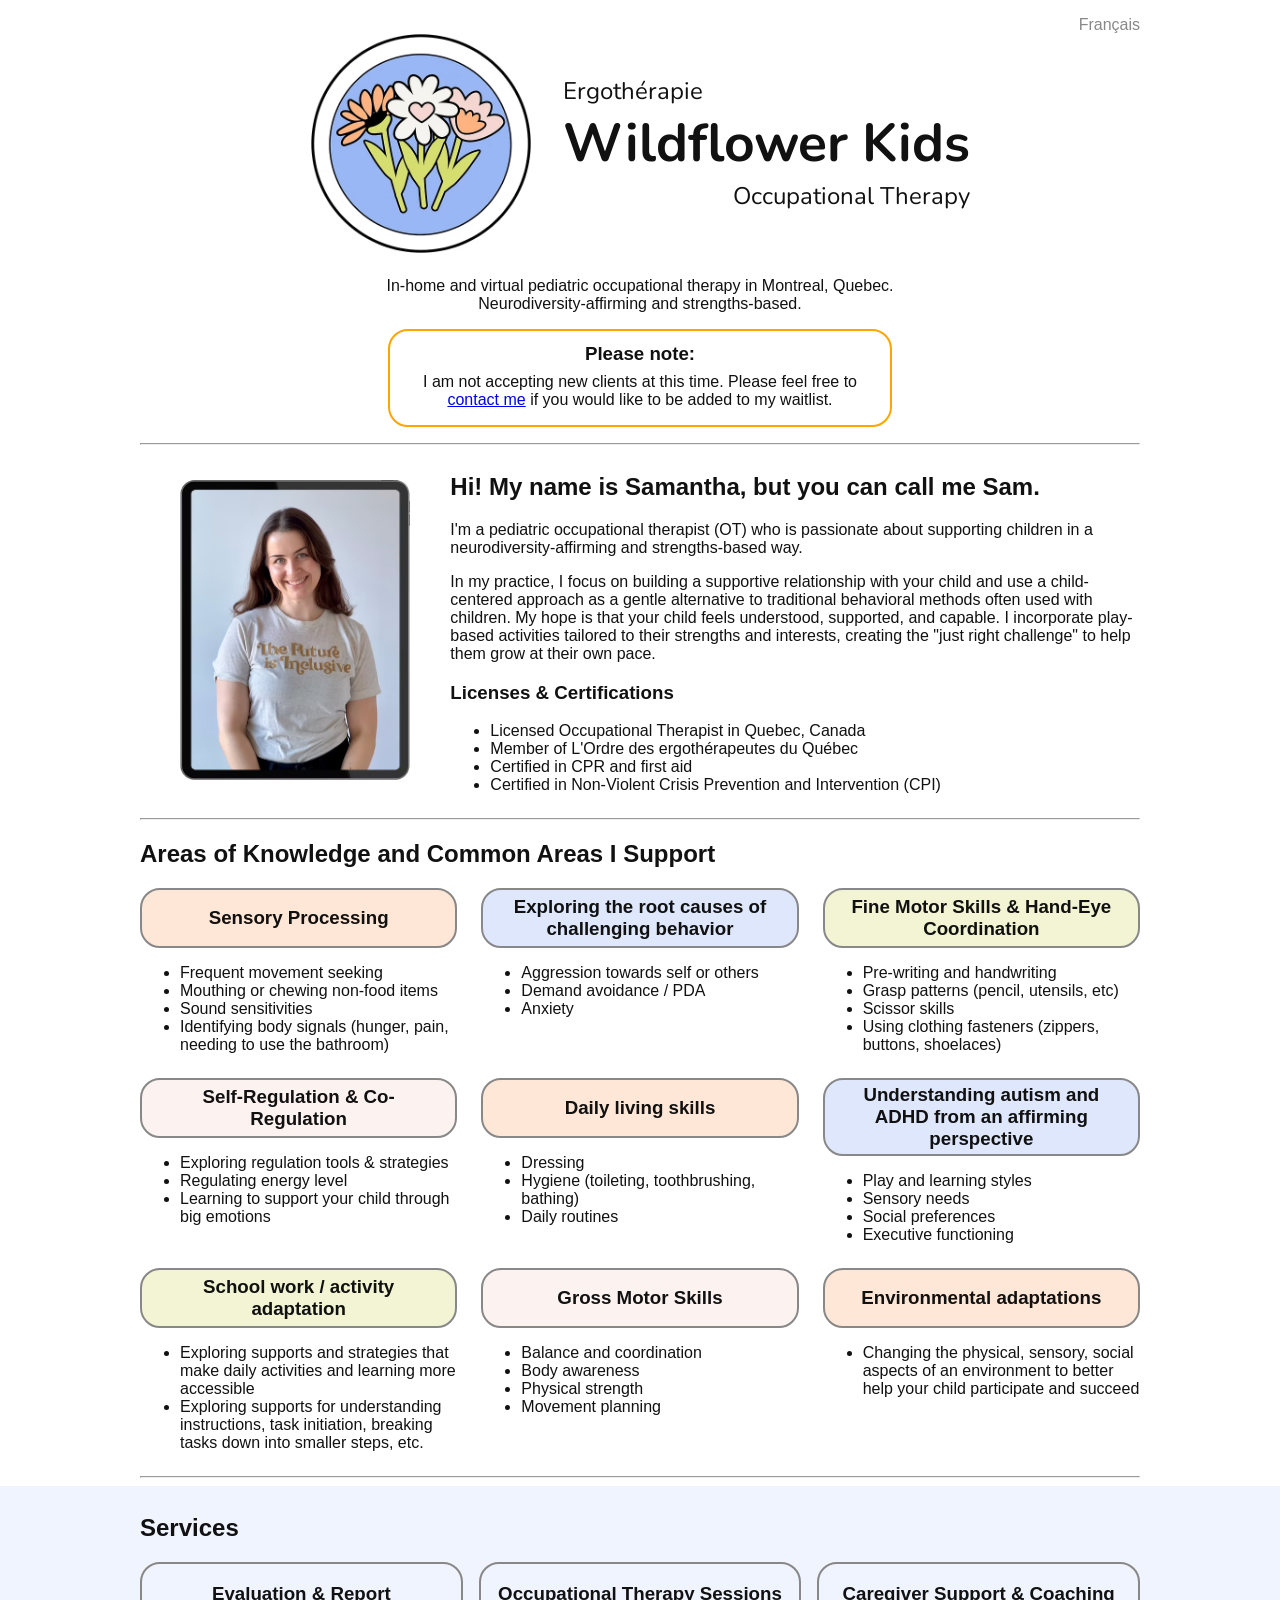
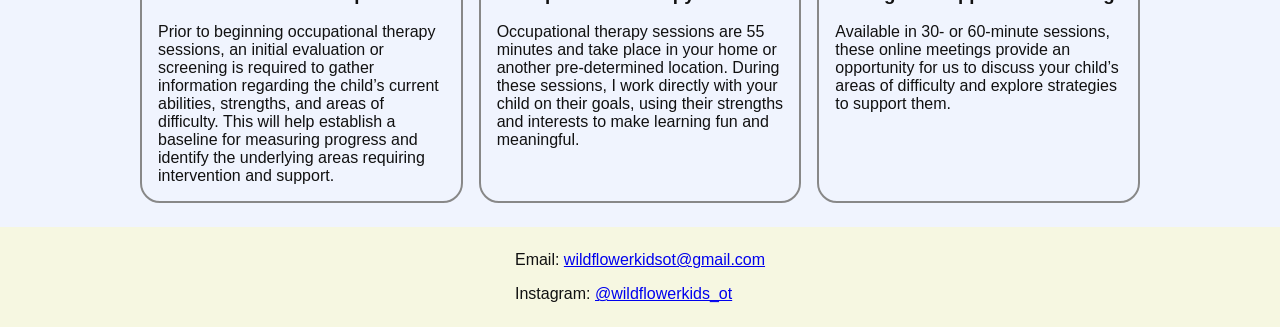
<file: index.html>
<!DOCTYPE html>
<html lang="en">
<head>
  <meta charset="utf-8">
  <link rel="stylesheet" href="./style.css" />
  <link href="https://fonts.googleapis.com/css2?family=Nunito:wght@400;700&display=swap" rel="stylesheet">
  <meta name="viewport" content="width=device-width, initial-scale=1, viewport-fit=cover">
</head>
<body>
  <div class="container">
    <header>
      <nav id="languageSwitcher">
        <a href="/fr/">Français</a>
      </nav>
      
      <div id="brand">
        <img src="./logo.png" />
        <div>
          <p class="brandEyebrow">Ergothérapie</p>
          <h1>Wildflower&nbsp;Kids</h1>
          <p class="brandSubtitle">Occupational Therapy</p>
        </div>
      </div>

      <div id="brief">
        <p>
          In-home and virtual pediatric occupational therapy in Montreal, Quebec.<br />
          Neurodiversity-affirming and strengths-based.
        </p>
      </div>

      <div id="warning">
        <h3>Please note:</h3>
        <p>
          I am not accepting new clients at this time. Please feel free to <a href="mailto:wildflowerkidsot@gmail.com">contact me</a> if you would like to be added to my waitlist.
        </p>
      </div>
    </header>

    <hr />

    <section id="profile">
      <figure>
        <img src="./headshot.avif" alt="Portrait of Samantha" />
      </figure>
      <div>
        <h2>Hi! My name is Samantha, but you can call me Sam.</h2>
        <p>
          I'm a pediatric occupational therapist (OT) who is passionate about supporting children in a neurodiversity-affirming and strengths-based way.
        </p>
        <p>
          In my practice, I focus on building a supportive relationship with your child and use a child-centered approach as a gentle alternative to traditional behavioral methods often used with children. My hope is that your child feels understood, supported, and capable. I incorporate play-based activities tailored to their strengths and interests, creating the "just right challenge" to help them grow at their own pace.
        </p>
        <section>
          <h3>Licenses &amp; Certifications</h3>
          <ul>
            <li>Licensed Occupational Therapist in Quebec, Canada</li>
            <li>Member of L'Ordre des ergothérapeutes du Québec</li>
            <li>Certified in CPR and first aid</li>
            <li>Certified in Non-Violent Crisis Prevention and Intervention (CPI)</li>
          </ul>
        </section>
      </div>
    </section>


    <hr />

    <section id="areasOfKnowledge">
      <h2>Areas of Knowledge and Common Areas I Support</h2>

      <div>
        <section>
          <h3 class="card--orange">Sensory Processing</h3>
          <ul>
            <li>Frequent movement seeking</li>
            <li>Mouthing or chewing non-food items</li>
            <li>Sound sensitivities</li>
            <li>Identifying body signals (hunger, pain, needing to use the bathroom)</li>
          </ul>
        </section>

        <section>
          <h3 class="card--blue">Exploring the root causes of challenging behavior</h3>
          <ul>
            <li>Aggression towards self or others</li>
            <li>Demand avoidance / PDA</li>
            <li>Anxiety</li>
          </ul>
        </section>

        <section>
          <h3 class="card--green">Fine Motor Skills &amp; Hand-Eye Coordination</h3>
          <ul>
            <li>Pre-writing and handwriting</li>
            <li>Grasp patterns (pencil, utensils, etc)</li>
            <li>Scissor skills</li>
            <li>Using clothing fasteners (zippers, buttons, shoelaces)</li>
          </ul>
        </section>

        <section>
          <h3 class="card--pink">Self-Regulation &amp; Co-Regulation</h3>
          <ul>
            <li>Exploring regulation tools &amp; strategies</li>
            <li>Regulating energy level</li>
            <li>Learning to support your child through big emotions</li>
          </ul>
        </section>

        <section>
          <h3 class="card--orange">Daily living skills</h3>
          <ul>
            <li>Dressing</li>
            <li>Hygiene (toileting, toothbrushing, bathing)</li>
            <li>Daily routines</li>
          </ul>
        </section>

        <section>
          <h3 class="card--blue">Understanding autism and ADHD from an affirming perspective</h3>
          <ul>
            <li>Play and learning styles</li>
            <li>Sensory needs</li>
            <li>Social preferences</li>
            <li>Executive functioning</li>
          </ul>
        </section>

        <section>
          <h3 class="card--green">School work / activity adaptation</h3>
          <ul>
            <li>Exploring supports and strategies that make daily activities and learning more accessible</li>
            <li>Exploring supports for understanding instructions, task initiation, breaking tasks down into smaller steps, etc.</li>
          </ul>
        </section>

        <section>
          <h3 class="card--pink">Gross Motor Skills</h3>
          <ul>
            <li>Balance and coordination</li>
            <li>Body awareness</li>
            <li>Physical strength</li>
            <li>Movement planning</li>
          </ul>
        </section>

        <section>
          <h3 class="card--orange">Environmental adaptations</h3>
          <ul>
            <li>Changing the physical, sensory, social aspects of an environment to better help your child participate and succeed</li>
          </ul>
        </section>
      </div>
    </section>

    <hr />

  </div>

  <section id="services">
    <div class="container">
      <h2>Services</h2>
      <ul>
        <li>
          <h3>Evaluation &amp; Report</h3>
          <p>
            Prior to beginning occupational therapy sessions, an initial evaluation or screening is required to gather information regarding the child’s current abilities, strengths, and areas of difficulty. This will help establish a baseline for measuring progress and identify the underlying areas requiring intervention and support.
          </p>
        </li>

        <li>
          <h3>Occupational Therapy Sessions</h3>
          <p>
            Occupational therapy sessions are 55 minutes and take place in your home or another pre-determined location. During these sessions, I work directly with your child on their goals, using their strengths and interests to make learning fun and meaningful.
          </p>
        </li>

        <li>
          <h3>Caregiver Support &amp; Coaching</h3>
          <p>
            Available in 30- or 60-minute sessions, these online meetings provide an opportunity for us to discuss your child’s areas of difficulty and explore strategies to support them.
          </p>
        </li>
      </ul>
    </div>
  </section>

  <footer>
    <div>
      <p>Email: <a href="mailto:wildflowerkidsot@gmail.com">wildflowerkidsot@gmail.com</a></p>
      <p>Instagram: <a href="https://www.instagram.com/wildflowerkids_ot">@wildflowerkids_ot</a></p>
    </div>
  </footer>
</body>
</html>
</file>
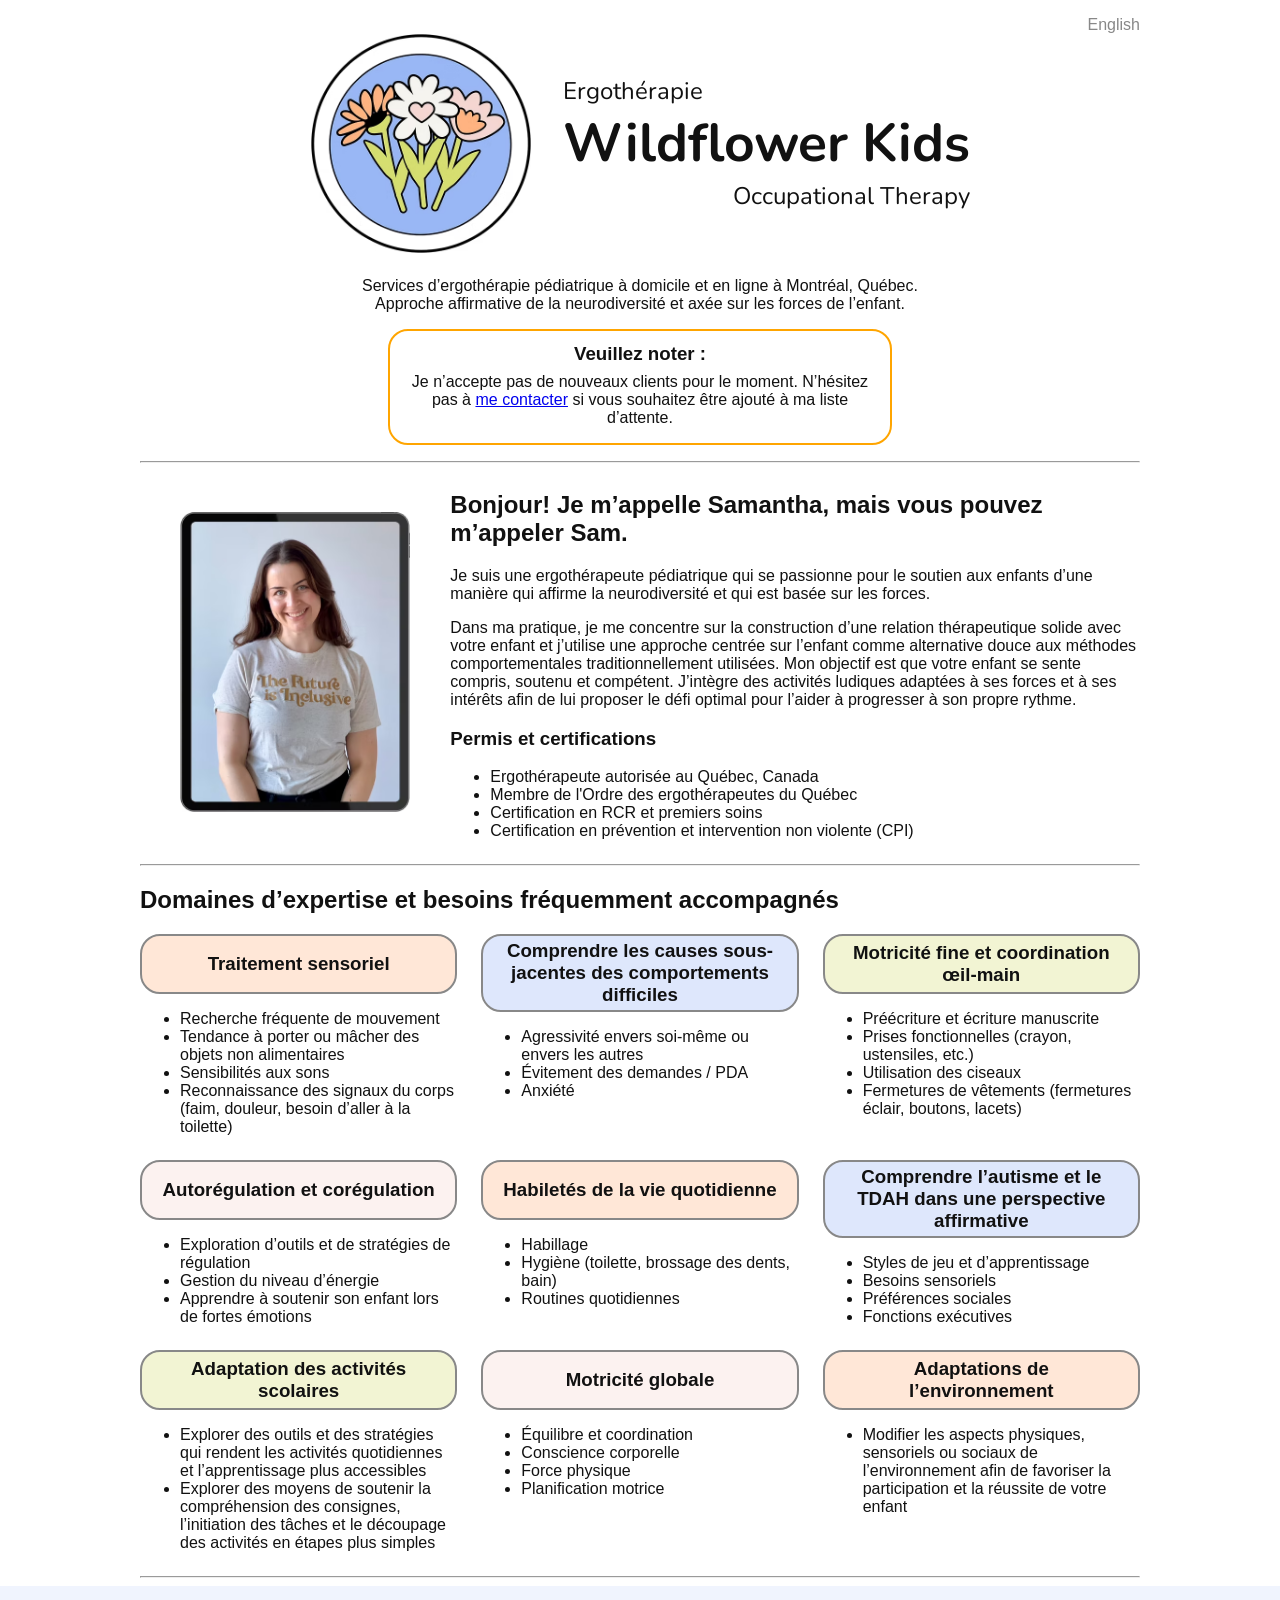
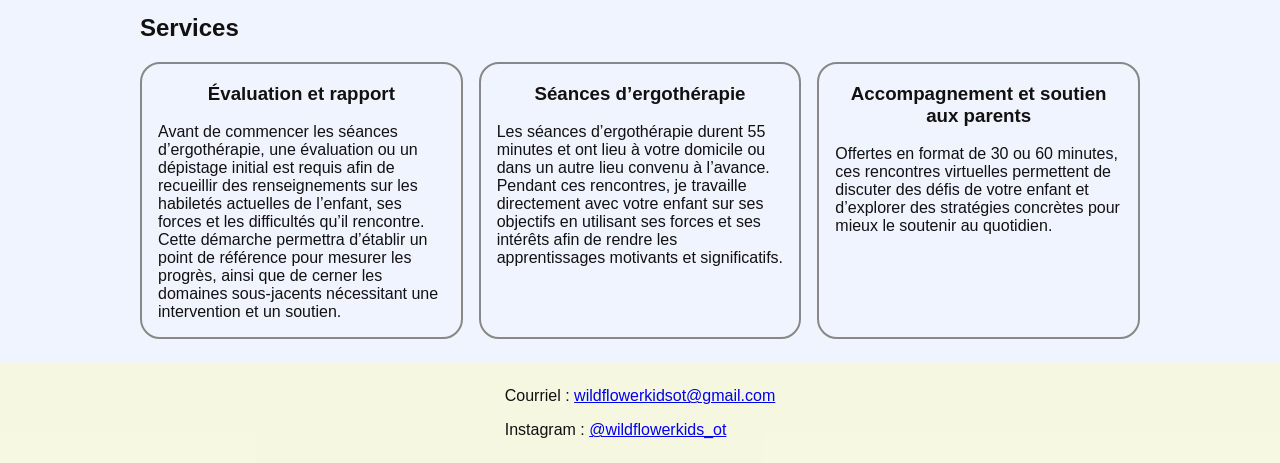
<file: fr/index.html>
<!DOCTYPE html>
<html lang="fr">
<head>
  <meta charset="utf-8">
  <link rel="stylesheet" href="../style.css" />
  <link href="https://fonts.googleapis.com/css2?family=Nunito:wght@400;700&display=swap" rel="stylesheet">
  <meta name="viewport" content="width=device-width, initial-scale=1, viewport-fit=cover">
</head>
<body>
  <div class="container">
    <header>
      <nav id="languageSwitcher">
        <a href="/">English</a>
      </nav>

      <div id="brand">
        <img src="../logo.png" />
        <div>
          <p class="brandEyebrow">Ergothérapie</p>
          <h1>Wildflower&nbsp;Kids</h1>
          <p class="brandSubtitle">Occupational Therapy</p>
        </div>
      </div>

      <div id="brief">
        <p>
          Services d’ergothérapie pédiatrique à domicile et en ligne à Montréal, Québec.<br />
          Approche affirmative de la neurodiversité et axée sur les forces de l’enfant.
        </p>
      </div>

      <div id="warning">
        <h3>Veuillez noter :</h3>
        <p>
          Je n’accepte pas de nouveaux clients pour le moment. N’hésitez pas à <a href="mailto:wildflowerkidsot@gmail.com">me contacter</a> si vous souhaitez être ajouté à ma liste d’attente.
        </p>
      </div>
    </header>

    <hr />

    <section id="profile">
      <figure>
        <img src="../headshot.avif" alt="Portrait de Samantha" />
      </figure>
      <div>
        <h2>Bonjour! Je m’appelle Samantha, mais vous pouvez m’appeler Sam.</h2>
        <p>
          Je suis une ergothérapeute pédiatrique qui se passionne pour le soutien aux enfants d’une manière qui affirme la neurodiversité et qui est basée sur les forces.
        </p>
        <p>
          Dans ma pratique, je me concentre sur la construction d’une relation thérapeutique solide avec votre enfant et j’utilise une approche centrée sur l’enfant comme alternative douce aux méthodes comportementales traditionnellement utilisées. Mon objectif est que votre enfant se sente compris, soutenu et compétent. J’intègre des activités ludiques adaptées à ses forces et à ses intérêts afin de lui proposer le défi optimal pour l’aider à progresser à son propre rythme.
        </p>
        <section>
          <h3>Permis et certifications</h3>
          <ul>
            <li>Ergothérapeute autorisée au Québec, Canada</li>
            <li>Membre de l'Ordre des ergothérapeutes du Québec</li>
            <li>Certification en RCR et premiers soins</li>
            <li>Certification en prévention et intervention non violente (CPI)</li>
          </ul>
        </section>
      </div>
    </section>


    <hr />

    <section id="areasOfKnowledge">
      <h2>Domaines d’expertise et besoins fréquemment accompagnés</h2>

      <div>
        <section>
          <h3 class="card--orange">Traitement sensoriel</h3>
          <ul>
            <li>Recherche fréquente de mouvement</li>
            <li>Tendance à porter ou mâcher des objets non alimentaires</li>
            <li>Sensibilités aux sons</li>
            <li>Reconnaissance des signaux du corps (faim, douleur, besoin d’aller à la toilette)</li>
          </ul>
        </section>

        <section>
          <h3 class="card--blue">Comprendre les causes sous-jacentes des comportements difficiles</h3>
          <ul>
            <li>Agressivité envers soi-même ou envers les autres</li>
            <li>Évitement des demandes / PDA</li>
            <li>Anxiété</li>
          </ul>
        </section>

        <section>
          <h3 class="card--green">Motricité fine et coordination œil-main</h3>
          <ul>
            <li>Préécriture et écriture manuscrite</li>
            <li>Prises fonctionnelles (crayon, ustensiles, etc.)</li>
            <li>Utilisation des ciseaux</li>
            <li>Fermetures de vêtements (fermetures éclair, boutons, lacets)</li>
          </ul>
        </section>

        <section>
          <h3 class="card--pink">Autorégulation et corégulation</h3>
          <ul>
            <li>Exploration d’outils et de stratégies de régulation</li>
            <li>Gestion du niveau d’énergie</li>
            <li>Apprendre à soutenir son enfant lors de fortes émotions</li>
          </ul>
        </section>

        <section>
          <h3 class="card--orange">Habiletés de la vie quotidienne</h3>
          <ul>
            <li>Habillage</li>
            <li>Hygiène (toilette, brossage des dents, bain)</li>
            <li>Routines quotidiennes</li>
          </ul>
        </section>

        <section>
          <h3 class="card--blue">Comprendre l’autisme et le TDAH dans une perspective affirmative</h3>
          <ul>
            <li>Styles de jeu et d’apprentissage</li>
            <li>Besoins sensoriels</li>
            <li>Préférences sociales</li>
            <li>Fonctions exécutives</li>
          </ul>
        </section>

        <section>
          <h3 class="card--green">Adaptation des activités scolaires</h3>
          <ul>
            <li>Explorer des outils et des stratégies qui rendent les activités quotidiennes et l’apprentissage plus accessibles</li>
            <li>Explorer des moyens de soutenir la compréhension des consignes, l’initiation des tâches et le découpage des activités en étapes plus simples</li>
          </ul>
        </section>

        <section>
          <h3 class="card--pink">Motricité globale</h3>
          <ul>
            <li>Équilibre et coordination</li>
            <li>Conscience corporelle</li>
            <li>Force physique</li>
            <li>Planification motrice</li>
          </ul>
        </section>

        <section>
          <h3 class="card--orange">Adaptations de l’environnement</h3>
          <ul>
            <li>Modifier les aspects physiques, sensoriels ou sociaux de l’environnement afin de favoriser la participation et la réussite de votre enfant</li>
          </ul>
        </section>
      </div>
    </section>

    <hr />

  </div>

  <section id="services">
    <div class="container">
      <h2>Services</h2>
      <ul>
        <li>
          <h3>Évaluation et rapport</h3>
          <p>
            Avant de commencer les séances d’ergothérapie, une évaluation ou un dépistage initial est requis afin de recueillir des renseignements sur les habiletés actuelles de l’enfant, ses forces et les difficultés qu’il rencontre. Cette démarche permettra d’établir un point de référence pour mesurer les progrès, ainsi que de cerner les domaines sous-jacents nécessitant une intervention et un soutien.
          </p>
        </li>

        <li>
          <h3>Séances d’ergothérapie</h3>
          <p>
            Les séances d’ergothérapie durent 55 minutes et ont lieu à votre domicile ou dans un autre lieu convenu à l’avance. Pendant ces rencontres, je travaille directement avec votre enfant sur ses objectifs en utilisant ses forces et ses intérêts afin de rendre les apprentissages motivants et significatifs.
          </p>
        </li>

        <li>
          <h3>Accompagnement et soutien aux parents</h3>
          <p>
            Offertes en format de 30 ou 60 minutes, ces rencontres virtuelles permettent de discuter des défis de votre enfant et d’explorer des stratégies concrètes pour mieux le soutenir au quotidien.
          </p>
        </li>
      </ul>
    </div>
  </section>

  <footer>
    <div>
      <p>Courriel : <a href="mailto:wildflowerkidsot@gmail.com">wildflowerkidsot@gmail.com</a></p>
      <p>Instagram : <a href="https://www.instagram.com/wildflowerkids_ot">@wildflowerkids_ot</a></p>
    </div>
  </footer>
</body>
</html>
</file>
<file: style.css>
:root {
  color-scheme: light dark;
  --bg: #FFFFFF;
  --primary: #111111;
  --secondary: #888888;
  --accent: orange;
  --blue: #DEE7FC;
  --green: #F2F4D3;
  --orange: #FFE7D7;
  --pink: #FCF2F0;
  --blue-bg: #DEE7FC77;
  --green-bg: #F2F4D3AA;
}

@media (prefers-color-scheme: dark) {
  :root {
    --bg: #222222;
    --primary: #F5F5F5;
    --secondary: #999999;
    --accent: #ffb347;
    --blue: #99B7F5;
    --green: #D5DF6F;
    --orange: #FFB380;
    --pink: #F6D6D1;
    --blue-bg: #99B7F522;
    --green-bg: #D5DF6F22;
  }
}

html, body {
  font-family: -apple-system, BlinkMacSystemFont, "Segoe UI", Roboto, Helvetica, Arial, sans-serif, "Apple Color Emoji", "Segoe UI Emoji", "Segoe UI Symbol";
  background-color: var(--bg);
  color: var(--primary);
  margin: 0;
}

.container {
  max-width: 1000px;
  margin: 0 auto;
  padding-left: calc(1rem + env(safe-area-inset-left));
  padding-right: calc(1rem + env(safe-area-inset-right));
}

header {
  align-items: center;
  margin-top: 1rem;
}

#languageSwitcher {
  text-align: right;
}

#languageSwitcher a {
  color: var(--secondary);
  text-decoration: none;
}

#languageSwitcher a:hover {
  text-decoration: underline;
}

#brand {
  font-family: "Nunito";
  display: flex;
  align-items: center;
  gap: 2rem;
  max-width: fit-content;
  margin-inline: auto;
  margin-bottom: 1.5rem;
}

#brand img {
  width: 220px;
  height: auto;
  display: block;
  flex-shrink: 0;
}

#brand h1 {
  font-size: min(40pt, 12vw);
  margin-block: 0;
}

#brand p {
  font-size: 18pt;
  margin-block: 0;
}

#brand .brandSubtitle {
  text-align: right;
}

@media (max-width: 700px) {
  #brand {
    flex-direction: column;
  }
}

#warning {
  text-align: center;
  max-width: 500px;
  border: 2px solid var(--accent);
  border-radius: 20px;
  margin: 1rem auto;
  padding: 0.5rem 0;
}

#warning h3, #warning p {
  margin: 0.5rem;
}

#warning h3 {
  margin-top: 0.25rem;
}

#brief {
  text-align: center;
}

#profile {
  display: flex;
  align-items: center;
}

#profile img {
  max-height: 300px;
}

@media (max-width: 600px) {
  #profile {
    flex-direction: column;
  }
}

#areasOfKnowledge div {
  display: grid;
  grid-template-columns: repeat(auto-fit, minmax(250px, 1fr));
  gap: 0.5rem 1.5rem;
}

#areasOfKnowledge h3 {
  display: flex;
  align-items: center;
  justify-content: center;
  text-align: center;
  padding: 0.25rem 1rem;
  min-height: 3rem;
  color: #111111;
  border: 2px solid var(--secondary);
  border-radius: 20px;
  margin-block: 0;
}

.card--blue {
  background-color: var(--blue);
}

.card--green {
  background-color: var(--green);
}

.card--orange {
  background-color: var(--orange);
}

.card--pink {
  background-color: var(--pink);
}

#services {
  margin: 0 auto;
  padding: 0.5rem;
  background-color: var(--blue-bg);
}

#services ul {
  display: grid;
  grid-template-columns: repeat(auto-fit, minmax(250px, 1fr));
  gap: 1rem;
  list-style: none;
  padding: 0;
}

#services li {
  padding-inline: 1rem;
  border: 2px solid var(--secondary);
  border-radius: 20px;
  justify-content: center;
}

#services h3 {
  text-align: center;
}

footer {
  margin: 0;
  padding: 0.5rem;
  padding-bottom: calc(0.5rem + env(safe-area-inset-bottom));
  background-color: var(--green-bg);
}

footer div {
  max-width: fit-content;
  margin: 0 auto;
}
</file>
